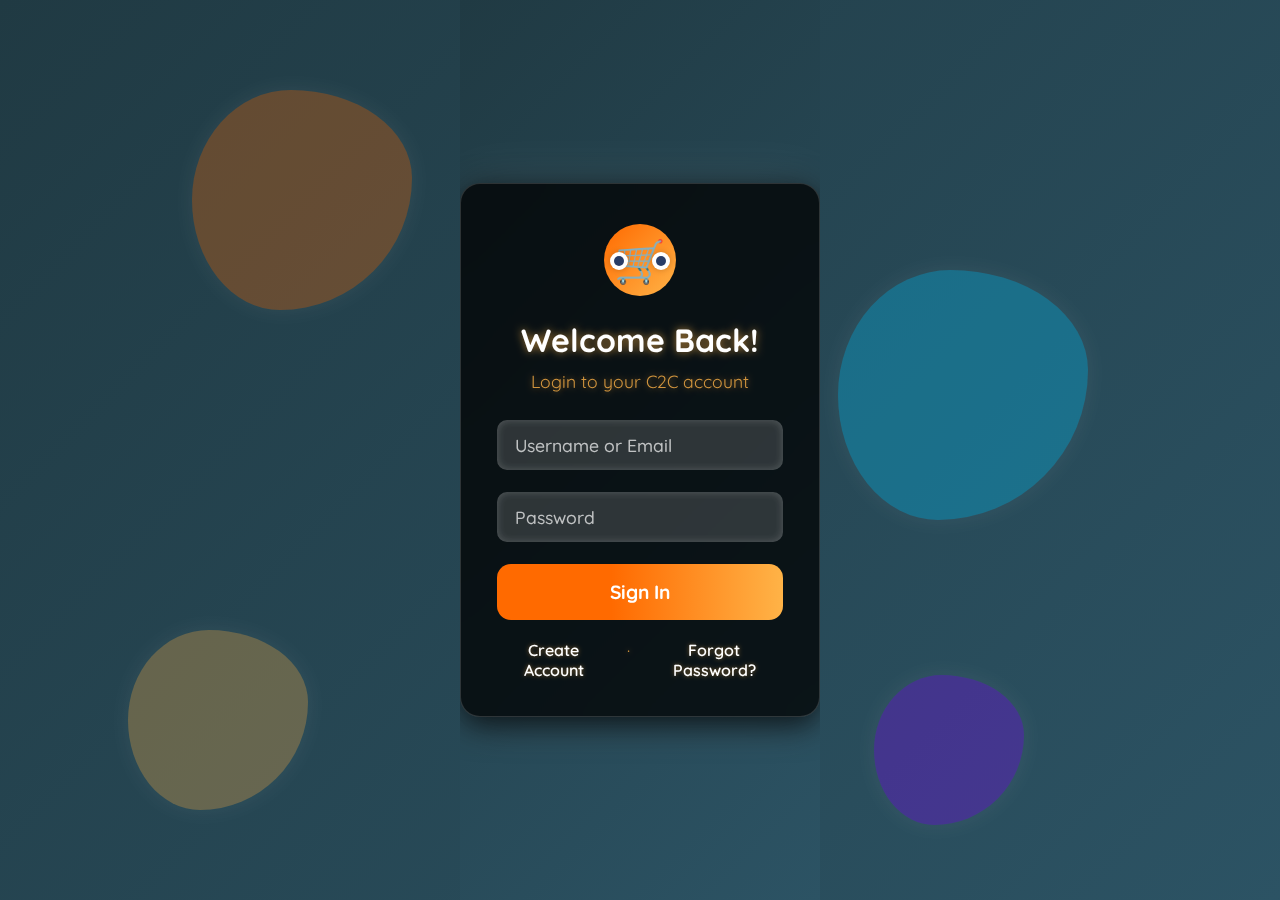
<file: login.html>
<!DOCTYPE html>
<html lang="en">
<head>
  <meta charset="UTF-8" />
  <meta name="viewport" content="width=device-width, initial-scale=1" />
  <title>C2C Marketplace Login</title>
  <style>
    @import url('https://fonts.googleapis.com/css2?family=Quicksand:wght@400;700&display=swap');

    /* Reset */
    * {
      margin: 0; padding: 0; box-sizing: border-box;
      font-family: 'Quicksand', sans-serif;
    }
    body, html {
      height: 100%;
      overflow: hidden;
      background: linear-gradient(135deg, #203a43 0%, #2c5364 100%);
      display: flex;
      justify-content: center;
      align-items: center;
      position: relative;
      color: #fff;
    }

    /* Floating animated shapes container */
    .shapes-container {
      position: fixed;
      top: 0; left: 0; right: 0; bottom: 0;
      overflow: hidden;
      z-index: 0;
      pointer-events: none;
    }

    /* Shapes */
    .shape {
      position: absolute;
      border-radius: 45% 55% 60% 40% / 50% 40% 60% 50%;
      opacity: 0.3;
      animation-timing-function: ease-in-out;
      animation-iteration-count: infinite;
      filter: drop-shadow(0 0 10px rgba(255 255 255 / 0.2));
      mix-blend-mode: screen;
    }
    .shape1 { width: 220px; height: 220px; background: #ff6a00; top: 10%; left: 15%; animation: morph1 12s infinite alternate, float1 8s infinite ease-in-out;}
    .shape2 { width: 180px; height: 180px; background: #ffb347; top: 70%; left: 10%; animation: morph2 10s infinite alternate, float2 6s infinite ease-in-out;}
    .shape3 { width: 250px; height: 250px; background: #00c6ff; top: 30%; right: 15%; animation: morph3 14s infinite alternate, float3 9s infinite ease-in-out;}
    .shape4 { width: 150px; height: 150px; background: #7f00ff; top: 75%; right: 20%; animation: morph4 11s infinite alternate, float4 7s infinite ease-in-out;}

    @keyframes morph1 {
      0% { border-radius: 45% 55% 60% 40% / 50% 40% 60% 50%; }
      100% { border-radius: 60% 40% 45% 55% / 55% 60% 40% 45%; }
    }
    @keyframes morph2 {
      0% { border-radius: 50% 50% 40% 60% / 60% 50% 55% 45%; }
      100% { border-radius: 40% 60% 50% 50% / 45% 55% 60% 50%; }
    }
    @keyframes morph3 {
      0% { border-radius: 55% 45% 50% 50% / 50% 60% 45% 55%; }
      100% { border-radius: 50% 50% 55% 45% / 55% 45% 50% 60%; }
    }
    @keyframes morph4 {
      0% { border-radius: 60% 40% 55% 45% / 45% 55% 50% 60%; }
      100% { border-radius: 45% 55% 50% 60% / 60% 50% 55% 45%; }
    }
    @keyframes float1 { 0%, 100% { transform: translateY(0); } 50% { transform: translateY(-25px); } }
    @keyframes float2 { 0%, 100% { transform: translateY(0); } 50% { transform: translateY(20px); } }
    @keyframes float3 { 0%, 100% { transform: translateY(0); } 50% { transform: translateY(-30px); } }
    @keyframes float4 { 0%, 100% { transform: translateY(0); } 50% { transform: translateY(15px); } }

    /* Login card */
    .login-card {
      position: relative;
      z-index: 10;
      background: rgba(0,0,0,0.75);
      padding: 40px 36px 36px 36px;
      border-radius: 20px;
      box-shadow:
        0 8px 32px rgba(0,0,0,0.8),
        0 0 60px rgba(255 255 255 / 0.1);
      width: 360px;
      max-width: 90vw;
      text-align: center;
      color: #fff;
      backdrop-filter: blur(12px);
      border: 1px solid rgba(255 255 255 / 0.15);
      transition: box-shadow 0.3s ease, transform 0.3s ease;
      overflow: visible;
    }
    .login-card:hover {
      box-shadow:
        0 12px 48px rgba(255 255 255 / 0.3),
        0 0 80px rgba(255 255 255 / 0.2);
      transform: translateY(-8px);
    }

    /* Logo circle with eyes */
    .logo-circle {
      background: linear-gradient(135deg, #ff6a00, #ffb347);
      color: white;
      width: 72px;
      height: 72px;
      margin: 0 auto 24px auto;
      border-radius: 50%;
      font-size: 2.6rem;
      display: flex;
      justify-content: center;
      align-items: center;
      box-shadow: 0 4px 24px rgba(255 180 71, 0.6);
      user-select: none;
      position: relative;
      transition: background 0.4s ease;
    }
    .logo-circle:hover {
      background: linear-gradient(135deg, #ffb347, #ff6a00);
      cursor: default;
    }

    /* Eyes container */
    .eyes {
      position: absolute;
      top: 28px;
      left: 50%;
      width: 60px;
      height: 24px;
      margin-left: -30px;
      display: flex;
      justify-content: space-between;
      pointer-events: none;
      user-select: none;
    }

    /* Each eye */
    .eye {
      width: 18px;
      height: 18px;
      background: white;
      border-radius: 50%;
      position: relative;
      overflow: hidden;
      box-shadow: 0 0 6px rgba(0,0,0,0.2);
    }
    /* Pupils */
    .pupil {
      width: 10px;
      height: 10px;
      background: #2a3d66;
      border-radius: 50%;
      position: absolute;
      top: 4px;
      left: 4px;
      transition: transform 0.1s ease-out;
      will-change: transform;
    }

    h2 {
      margin-bottom: 10px;
      font-weight: 700;
      font-size: 2rem;
      text-shadow: 0 0 8px rgba(255 180 71 / 0.7);
    }

    .subtitle {
      margin-bottom: 28px;
      font-size: 1.1rem;
      color: #ffb347cc;
      text-shadow: 0 0 6px rgba(255 180 71 / 0.5);
    }

    /* Form inputs */
    form input[type="text"],
    form input[type="password"] {
      width: 100%;
      padding: 14px 18px;
      margin-bottom: 22px;
      border: none;
      border-radius: 10px;
      font-size: 1.1rem;
      background: rgba(255 255 255 / 0.15);
      color: #fff;
      box-shadow: inset 0 0 8px rgba(255 255 255 / 0.2);
      transition:
        background-color 0.3s ease,
        box-shadow 0.3s ease,
        transform 0.2s ease;
    }
    form input::placeholder {
      color: rgba(255 255 255 / 0.7);
      font-weight: 500;
    }
    form input:focus {
      background-color: rgba(255 255 255 / 0.3);
      box-shadow: 0 0 12px #ffb347aa;
      outline: none;
      transform: scale(1.02);
    }

    /* Ripple container */
    .ripple-container {
      position: relative;
      overflow: hidden;
      display: inline-block;
      width: 100%;
      border-radius: 14px;
    }

    /* Submit button */
    form button {
      width: 100%;
      padding: 16px 0;
      background: linear-gradient(90deg, #ff6a00 40%, #ffb347 100%);
      border: none;
      border-radius: 14px;
      color: white;
      font-size: 1.2rem;
      font-weight: 700;
      cursor: pointer;
      box-shadow:
        0 4px 20px rgba(255 180 71, 0.6);
      transition:
        background 0.4s ease,
        transform 0.2s ease,
        box-shadow 0.4s ease;
      position: relative;
      overflow: hidden;
    }
    form button:hover,
    form button:focus {
      background: linear-gradient(90deg, #ffb347 40%, #ff6a00 100%);
      transform: translateY(-3px) scale(1.05);
      box-shadow:
        0 8px 30px rgba(255 180 71, 0.9);
      outline: none;
    }

    /* Ripple effect */
    .ripple {
      position: absolute;
      border-radius: 50%;
      background: rgba(255, 255, 255, 0.7);
      animation: ripple-effect 0.6s linear;
      pointer-events: none;
      transform: scale(0);
      opacity: 0.75;
      z-index: 10;
    }
    @keyframes ripple-effect {
      to {
        transform: scale(4);
        opacity: 0;
      }
    }

    /* Links below button */
    .links {
      margin-top: 20px;
      font-size: 1rem;
      color: #ffb347cc;
      display: flex;
      justify-content: center;
      gap: 16px;
      user-select: none;
      text-shadow: 0 0 4px rgba(255 180 71 / 0.5);
    }
    .links a {
      color: #fff;
      text-decoration: none;
      font-weight: 600;
      transition: color 0.3s ease, text-decoration 0.3s ease;
    }
    .links a:hover,
    .links a:focus {
      color: #ffb347;
      text-decoration: underline;
      outline: none;
    }

    /* Responsive */
    @media (max-width: 400px) {
      .login-card {
        width: 90vw;
        padding: 30px 24px 24px 24px;
      }
      .logo-circle {
        width: 56px;
        height: 56px;
        font-size: 2rem;
        margin-bottom: 18px;
      }
      .eyes {
        width: 48px;
        height: 18px;
        top: 22px;
        margin-left: -24px;
      }
      .eye {
        width: 14px;
        height: 14px;
      }
      .pupil {
        width: 8px;
        height: 8px;
        top: 3px;
        left: 3px;
      }
    }
  </style>
</head>
<body>
  <!-- Animated floating shapes -->
  <div class="shapes-container" aria-hidden="true">
    <div class="shape shape1"></div>
    <div class="shape shape2"></div>
    <div class="shape shape3"></div>
    <div class="shape shape4"></div>
  </div>

  <!-- Login form card -->
  <main class="login-card" role="main" aria-label="Login form">
    <div class="logo-circle" aria-hidden="true">
      🛒
      <div class="eyes">
        <div class="eye"><div class="pupil"></div></div>
        <div class="eye"><div class="pupil"></div></div>
      </div>
    </div>
    <h2>Welcome Back!</h2>
    <p class="subtitle">Login to your C2C account</p>
    <form id="loginForm" action="login.php" method="POST" autocomplete="on" novalidate>
      <input
        type="text"
        name="username"
        placeholder="Username or Email"
        required
        aria-label="Username or Email"
        autocomplete="username"
      />
      <input
        type="password"
        name="password"
        placeholder="Password"
        required
        aria-label="Password"
        autocomplete="current-password"
      />
      <button type="submit">Sign In</button>
    </form>
    <div class="links">
      <a href="register.html">Create Account</a>
      <span aria-hidden="true">·</span>
      <a href="#">Forgot Password?</a>
    </div>
  </main>

  <script>
    // Eye movement script
    (function() {
      const eyes = document.querySelectorAll('.eye');
      const pupils = document.querySelectorAll('.pupil');

      window.addEventListener('mousemove', e => {
        eyes.forEach((eye, i) => {
          const pupil = pupils[i];
          const rect = eye.getBoundingClientRect();
          const eyeCenterX = rect.left + rect.width / 2;
          const eyeCenterY = rect.top + rect.height / 2;

          const dx = e.clientX - eyeCenterX;
          const dy = e.clientY - eyeCenterY;
          const angle = Math.atan2(dy, dx);

          // Max pupil movement radius inside eye
          const radius = 4;

          // Calculate pupil position
          const x = radius * Math.cos(angle);
          const y = radius * Math.sin(angle);

          pupil.style.transform = `translate(${x}px, ${y}px)`;
        });
      });
    })();

    // Ripple effect on button click
    (function() {
      const button = document.querySelector('form button');
      button.addEventListener('click', function(e) {
        const rect = button.getBoundingClientRect();
        const ripple = document.createElement('span');
        ripple.classList.add('ripple');
        ripple.style.left = (e.clientX - rect.left) + 'px';
        ripple.style.top = (e.clientY - rect.top) + 'px';
        button.appendChild(ripple);

        ripple.addEventListener('animationend', () => {
          ripple.remove();
        });
      });
    })();

    // Simple form validation animation
    document.getElementById('loginForm').addEventListener('submit', function(e) {
      const username = this.username.value.trim();
      const password = this.password.value.trim();
      if (!username || !password) {
        e.preventDefault();
        // Shake animation on error
        this.classList.remove('shake');
        void this.offsetWidth; // trigger reflow
        this.classList.add('shake');
      }
    });

    // Shake animation for form
    const style = document.createElement('style');
    style.textContent = `
      .shake {
        animation: shake 0.3s ease;
      }
      @keyframes shake {
        0%, 100% { transform: translateX(0); }
        20%, 60% { transform: translateX(-10px); }
        40%, 80% { transform: translateX(10px); }
      }
    `;
    document.head.appendChild(style);
  </script>
</body>
</html>
</file>
